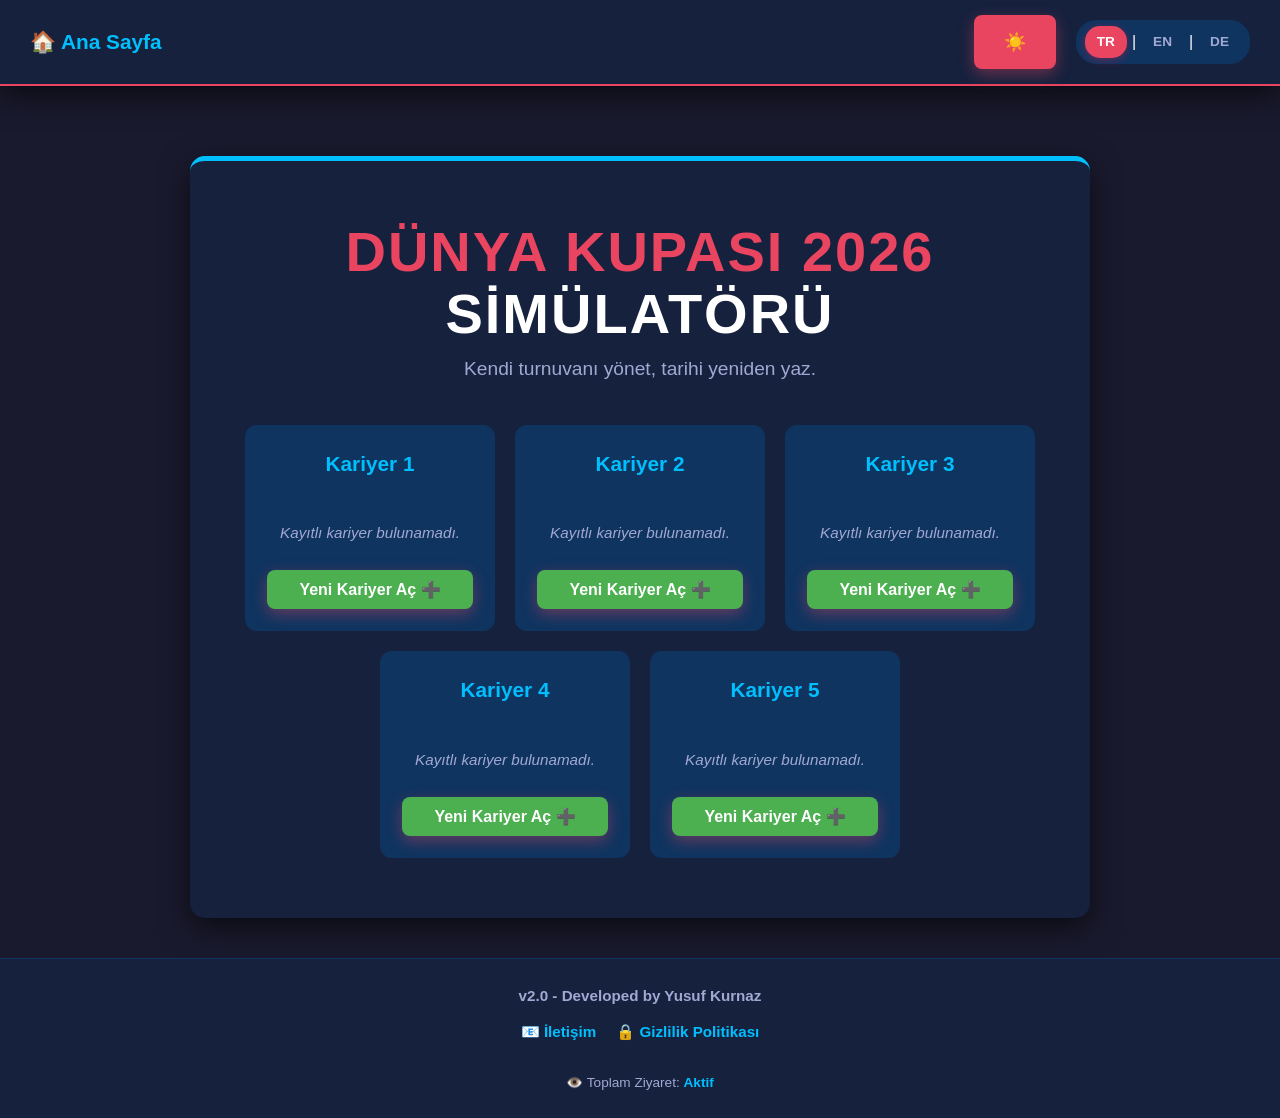
<file: index.html>
<!DOCTYPE html>
<html lang="tr">
<head>
    <meta charset="UTF-8">
    <meta name="viewport" content="width=device-width, initial-scale=1.0">
    <title>World Cup 2026 Simulator | Dünya Kupası Simülatörü v2.0</title>
    
    <meta name="description" content="Kendi Dünya Kupası 2026 turnuvanı yönet! Takımları seç, maçları simüle et ve şampiyonu belirle. World Cup 2026 Simulator.">
    <meta name="keywords" content="World Cup 2026, Dünya Kupası simülasyonu, futbol oyunu, şampiyona tahmin, 2026 dünya kupası">
    
    <meta name="google-site-verification" content="X6nmgK7rxOYPB1d9gZNvOqY07f5Jh8Swf-F21ZZgqzo" />
    <meta name="google-site-verification" content="mAI_7JWlc6r8yt10iT00qWRBUny1aMYT8kn2sE1lSQY" />
    
    <link rel="stylesheet" href="styles/variables.css">
    <link rel="stylesheet" href="styles/base.css">
    <link rel="stylesheet" href="styles/layout.css">
    
    <link rel="stylesheet" href="styles/buttons.css">
    <link rel="stylesheet" href="styles/slots.css">
    <link rel="stylesheet" href="styles/team-select.css">
    <link rel="stylesheet" href="styles/tables.css">
    <link rel="stylesheet" href="styles/fixtures.css">
    <link rel="stylesheet" href="styles/forms.css">
    <link rel="stylesheet" href="styles/modals.css">
    <link rel="stylesheet" href="styles/bracket.css">
    <link rel="stylesheet" href="styles/newspaper.css">
    <link rel="stylesheet" href="styles/custom-groups.css">
    
    <link rel="stylesheet" href="styles/responsive.css">
    <style>
    select option { background-color: #1a1a2e; color: #ffffff; }
    [data-theme="light"] select option { background-color: #ffffff; color: #1a1a2e; }
</style>
</head>
<body>

    <header class="global-header">
        <div class="logo-alan" id="btn-anasayfa-don" title="Ana Sayfaya Dön" data-lang="anaSayfaDon">
            🏠 Ana Sayfa
        </div>
        <div class="header-kontroller">
            <button id="btn-tema-degistir" title="Açık/Koyu Tema">🌙</button>
            <div class="dil-secenekleri">
                <span id="lang-tr" class="aktif">TR</span> | 
                <span id="lang-en">EN</span> | 
                <span id="lang-de">DE</span>
            </div>
        </div>
    </header>

    <main id="view-main-menu" class="view-section aktif-view">
        <div class="menu-kutu" style="max-width: 900px;">
            <h1 class="ana-baslik" data-lang="anaBaslik">DÜNYA KUPASI 2026<br><span style="color:#fff;">SİMÜLATÖRÜ</span></h1>
            <p class="menu-altbaslik" data-lang="altBaslik">Kendi turnuvanı yönet, tarihi yeniden yaz.</p>
            
            <div class="kayit-slotlari-alani">
                <div class="kayit-slotu" id="slot-1-kutu">
                    <h3 class="slot-baslik"><span data-lang="slotKariyer">Kariyer</span> 1</h3>
                    <div id="slot-1-icerik" class="slot-icerik"></div>
                </div>
                <div class="kayit-slotu" id="slot-2-kutu">
                    <h3 class="slot-baslik"><span data-lang="slotKariyer">Kariyer</span> 2</h3>
                    <div id="slot-2-icerik" class="slot-icerik"></div>
                </div>
                <div class="kayit-slotu" id="slot-3-kutu">
                    <h3 class="slot-baslik"><span data-lang="slotKariyer">Kariyer</span> 3</h3>
                    <div id="slot-3-icerik" class="slot-icerik"></div>
                </div>
                <div class="kayit-slotu" id="slot-4-kutu">
                    <h3 class="slot-baslik"><span data-lang="slotKariyer">Kariyer</span> 4</h3>
                    <div id="slot-4-icerik" class="slot-icerik"></div>
                </div>
                <div class="kayit-slotu" id="slot-5-kutu">
                    <h3 class="slot-baslik"><span data-lang="slotKariyer">Kariyer</span> 5</h3>
                    <div id="slot-5-icerik" class="slot-icerik"></div>
                </div>
            </div>
        </div>
    </main>

    <main id="view-mode-select" class="view-section" style="display: none;">
        <div class="container" style="max-width: 800px; padding: 40px;">
            <h2 data-lang="modSecimBaslik" style="color:var(--accent-red); text-align: center; text-transform: uppercase; margin-bottom: 5px;">Oyun Modunu Seç</h2>
            <p data-lang="modSecimAlt" style="text-align: center; color: var(--text-muted); margin-bottom: 30px;">Turnuvayı nasıl oynamak istersin?</p>
            
            <div style="display: grid; grid-template-columns: 1fr; gap: 20px;">
                <button id="btn-mod-a" class="btn-dev" style="text-align: left; padding: 20px; background-color: var(--bg-secondary);">
                    <h3 style="color: var(--accent-blue); margin-bottom: 5px;">⚡ <span data-lang="modHizliSimule">Hızlı Simüle</span></h3>
                    <p data-lang="modHizliSimuleAlt" style="font-size: 0.9rem; color: var(--text-muted); font-weight: normal;">Sadece takımını seç ve maçları simüle et. Taktiksel detaylarla uğraşmak istemeyenler için ideal.</p>
                </button>
                <button id="btn-mod-b" class="btn-dev" style="text-align: left; padding: 20px; background-color: var(--bg-secondary);">
                    <h3 style="color: var(--accent-red); margin-bottom: 5px;">🎲 <span data-lang="modOzelGruplar">Özel Gruplar</span></h3>
                    <p data-lang="modOzelGruplarAlt" style="font-size: 0.9rem; color: var(--text-muted); font-weight: normal;">Tüm 12 gruba takımları kendin yerleştir veya yapay zekaya karıştır! Fikstür yapısı bozulmadan yeni senaryolar yarat.</p>
                </button>
                <button id="btn-mod-c" class="btn-dev" style="text-align: left; padding: 20px; background-color: var(--bg-secondary);">
                    <h3 style="color: #ffb300; margin-bottom: 5px;">🧠 <span data-lang="modTaktiksel">Taktik Modu</span></h3>
                    <p data-lang="modTaktikselAlt" style="font-size: 0.9rem; color: var(--text-muted); font-weight: normal;">İlk 11'i sen belirle, dizilişleri seç ve oyun anlayışını ayarla. Tam kontrol ve derin menajerlik deneyimi.</p>
                </button>
            </div>
            
            <div style="text-align: center; margin-top: 30px;">
                <button id="btn-mode-select-iptal" class="btn-kucuk" data-lang="iptalEt" style="padding: 10px 30px; font-weight:bold;" onclick="document.getElementById('btn-anasayfa-don').click();">İptal Et</button>
            </div>
        </div>
    </main>

    <main id="view-custom-groups" class="view-section" style="display: none;">
        <div class="container" style="max-width: 1400px; width: 95%;">
            <div class="ust-bar" style="justify-content: space-between; align-items: center;">
                <div>
                    <h2 data-lang="cgBaslik" style="color:var(--accent-red); margin: 0;">Grupları Kendin Belirle</h2>
                    <p data-lang="cgAltMetin" style="color: var(--text-muted); font-size: 0.9rem;">Takımları sürükle-bırak ile taşı veya havuza tıklayarak sıradaki boş gruba hızlıca gönder.</p>
                </div>
                <div style="display: flex; gap: 10px;">
                    <button id="btn-cg-karistir" class="btn-kucuk" data-lang="cgBtnKaristir" style="background-color: var(--accent-blue);">🎲 Yapay Zekaya Karıştır</button>
                    <button id="btn-cg-sifirla" class="btn-kucuk" data-lang="cgBtnSifirla" style="background-color: var(--bg-tertiary);">🔄 Sıfırla</button>
                    <button id="btn-cg-onayla" class="btn-dev" data-lang="cgBtnOnayla" style="padding: 10px 20px; font-size: 1rem;" disabled>✅ Onayla ve Devam Et</button>
                </div>
            </div>
            
            <div class="cg-container">
                <div class="cg-pool-area">
                    <h3 style="color: var(--text-main); margin-bottom: 10px;"><span data-lang="cgHavuzBaslik">Takım Havuzu</span> (<span id="cg-pool-count">48</span>)</h3>
                    <div id="cg-pool-list" class="cg-pool-list">
                        </div>
                </div>
                
                <div class="cg-groups-area" id="cg-groups-grid">
                    </div>
            </div>
        </div>
    </main>

    <main id="view-team-select" class="view-section" style="display: none;">
        <div class="container team-select-kutu">
            <h2 data-lang="takimSecBaslik" style="color:var(--accent-red); text-align: center; text-transform: uppercase; margin-bottom: 5px;">Takımını Seç</h2>
            <p data-lang="takimSecAlt" style="text-align: center; color: var(--text-muted); margin-bottom: 30px;">Dünya Kupası hedefine hangi ülkeyle ulaşmak istersin?</p>
            
            <div id="secili-takim-paneli" class="secili-takim-paneli gizli">
                <div class="secili-takim-bilgi">
                    <h3><span data-lang="secilenUlke">Seçilen Ülke:</span> <span id="secilen-takim-isim" style="color: var(--accent-red);">Meksika</span> <span title="Senin Takımın" style="color:#ffb300;">⭐</span></h3>
                    <p style="font-size: 0.9rem; color: var(--text-muted);"><span data-lang="grupMetni">Grup:</span> <span id="secilen-takim-grup" style="color: var(--accent-blue); font-weight:bold;">A</span></p>
                </div>
                <button id="btn-kariyeri-baslat" class="btn-dev" data-lang="kariyerBaslat" style="padding: 15px 30px; font-size: 1.2rem; width: auto;">Kariyeri Başlat 🚀</button>
            </div>

            <div id="takim-grid-alani" class="takim-grid-alani"></div>

            <div style="text-align: center; margin-top: 30px;">
                <button id="btn-team-select-iptal" class="btn-kucuk" data-lang="iptalEt" style="padding: 10px 30px; font-weight:bold;">İptal Et</button>
            </div>
        </div>
    </main>

    <main id="view-tactics" class="view-section" style="display: none;">
        <div class="container" style="max-width: 1000px;">
            <div class="ust-bar" style="justify-content: space-between;">
                <h2 data-lang="taktikTahtasi" style="color:var(--accent-red); margin: 0;">Taktik Tahtası</h2>
                <button id="btn-taktik-kapat" class="btn-kucuk" data-lang="kapat" style="background-color: var(--bg-tertiary);">Kapat ❌</button>
            </div>
            
            <div style="display: grid; grid-template-columns: 1fr 2fr; gap: 20px; margin-top: 20px;">
                <div class="panel">
                    <h3 data-lang="oyunPlani" style="color: var(--text-main); margin-bottom: 15px;">Oyun Planı</h3>
                    
                    <div class="form-grup">
                        <label>Diziliş:</label>
                        <select id="select-dizilis" style="width:100%; padding: 10px; background: var(--bg-tertiary); color: var(--text-main); border: 1px solid var(--border-color); border-radius: 5px;">
                            <option value="4-3-3">4-3-3</option>
                            <option value="4-2-3-1">4-2-3-1</option>
                            <option value="4-4-2">4-4-2</option>
                            <option value="3-5-2">3-5-2</option>
                            <option value="5-3-2">5-3-2</option>
                        </select>
                    </div>

                    <div class="form-grup" style="margin-top: 15px;">
                        <label>Oyun Anlayışı:</label>
                        <select id="select-anlayis" style="width:100%; padding: 10px; background: var(--bg-tertiary); color: var(--text-main); border: 1px solid var(--border-color); border-radius: 5px;">
                            <option value="Ofansif">Ofansif</option>
                            <option value="Dengeli">Dengeli</option>
                            <option value="Defansif">Defansif</option>
                        </select>
                    </div>

                    <div style="margin-top: 30px;">
                        <h4 style="color: var(--text-muted); margin-bottom: 10px;">Takım Gücü (Efektif)</h4>
                        <div style="display:flex; justify-content: space-between; margin-bottom:5px;"><span data-lang="hucum">Hücum:</span><span id="taktik-guc-hucum" style="color:var(--accent-red); font-weight:bold;">--</span></div>
                        <div style="display:flex; justify-content: space-between; margin-bottom:5px;"><span data-lang="ortaSaha">Orta Saha:</span><span id="taktik-guc-orta" style="color:var(--accent-blue); font-weight:bold;">--</span></div>
                        <div style="display:flex; justify-content: space-between;"><span data-lang="savunma">Savunma:</span><span id="taktik-guc-sav" style="color:var(--success-green); font-weight:bold;">--</span></div>
                    </div>
                </div>

                <div class="panel">
                    <h3 data-lang="ilk11Yedekler" style="color: var(--text-main); margin-bottom: 15px;">İlk 11 ve Yedekler</h3>
                    <p style="color: var(--text-muted); font-size:0.9rem; margin-bottom: 10px;"></p>
                    
                    <div id="kadro-listesi-alani" style="max-height: 400px; overflow-y: auto; background-color: var(--bg-tertiary); border-radius: 5px; padding: 10px;">
                        </div>
                </div>
            </div>
        </div>
    </main>

    <main id="view-game" class="view-section" style="display: none;">
        <div class="container" id="game-main-container">
            <div class="ust-bar" style="justify-content: space-between; flex-wrap: wrap; gap: 10px;">
                <span id="aktif-kariyer-bilgisi" style="color: var(--text-muted); font-size: 0.9rem; font-weight: bold;">
                    Aktif Kariyer: Slot 1
                </span>
                <div style="display: flex; gap: 10px;">
                    <button id="btn-haberler-ekrani-ac" class="btn-kucuk" data-lang="haberlerBtn" style="background-color: var(--bg-tertiary); color: var(--text-main); font-weight: bold; border-color: var(--border-color);">📰 Haberler</button>
                    <button id="btn-taktik-ekrani-ac" class="btn-kucuk" data-lang="taktikYonetimiBtn" style="background-color: #ffb300; color: #1a1a2e; font-weight: bold; display: none;">Takım Yönetimi 🧠</button>
                </div>
            </div>

            <div class="oyun-navigasyon">
                <div class="grup-menusu-kapsayici" style="text-align: center; margin-bottom: 20px;">
                    <button id="btn-gruplari-goster" class="btn-ozel" data-lang="grupGoster" style="padding: 10px 20px; font-size: 1.1rem; width: auto;">Grup Aşamasını Göster 🔽</button>
                    
                    <div id="sekmeler-alani" class="grup-sekmeleri gizli" style="margin-top: 15px; padding-top: 15px; border-top: 1px solid var(--border-color);">
                        <button class="sekme-btn aktif" data-tur="A">A</button>
                        <button class="sekme-btn" data-tur="B">B</button>
                        <button class="sekme-btn" data-tur="C">C</button>
                        <button class="sekme-btn" data-tur="D">D</button>
                        <button class="sekme-btn" data-tur="E">E</button>
                        <button class="sekme-btn" data-tur="F">F</button>
                        <button class="sekme-btn" data-tur="G">G</button>
                        <button class="sekme-btn" data-tur="H">H</button>
                        <button class="sekme-btn" data-tur="I">I</button>
                        <button class="sekme-btn" data-tur="J">J</button>
                        <button class="sekme-btn" data-tur="K">K</button>
                        <button class="sekme-btn" data-tur="L">L</button>
                        <button class="sekme-btn sekme-ucunculer kilitli" id="sekme-ucunculer" data-tur="3" data-lang="enIyiUcunculer" style="display: none;">En İyi 3.'ler</button>
                    </div>
                </div>

                <div id="eleme-sekmeleri-alani" class="grup-sekmeleri gizli" style="margin-bottom: 10px; border-bottom: 2px solid var(--accent-red);">
                    <button class="sekme-btn sekme-eleme kilitli" data-tur="son32" data-lang="turSon32">Son 32</button>
                    <button class="sekme-btn sekme-eleme kilitli" data-tur="son16" data-lang="turSon16">Son 16</button>
                    <button class="sekme-btn sekme-eleme kilitli" data-tur="ceyrekFinal" data-lang="turCeyrek">Çeyrek F.</button>
                    <button class="sekme-btn sekme-eleme kilitli" data-tur="yariFinal" data-lang="turYari">Yarı F.</button>
                    <button class="sekme-btn sekme-eleme kilitli" data-tur="ucunculuk" data-lang="turUcunculuk" style="background-color: #cd7f32; color: white;">3.lük Maçı</button>
                    <button class="sekme-btn sekme-eleme kilitli" data-tur="final" data-lang="turFinal" style="background-color: #ffb300; color: #1a1a2e;">Final</button>
                </div>
            </div>

            <div class="turnuva-durumu">
                <h3 id="global-mac-gunu" style="display: inline-block; background-color: var(--bg-secondary); color: var(--accent-blue); padding: 8px 20px; border-radius: 20px; font-size: 1.1rem; border: 1px solid var(--accent-blue);">Turnuva Durumu: 1. Maç Günü</h3>
            </div>

            <div class="panel" id="panel-aksiyonlar">
                <button id="btn-macgunu-tamamla" class="btn-macgunu" data-lang="macGunuTamamla">1. Maç Gününü Tamamla</button>
                <button id="btn-son-32-gec" class="btn-ozel" data-lang="son32Gec" style="display: none;">Son 32 Turuna Geç 🏆</button>
                <button id="btn-sonraki-tura-gec" class="btn-ozel" data-lang="sonrakiTuraGec" style="display: none;">Bir Sonraki Tura Geç ➡️</button>
                <button id="btn-istatistikleri-goster" class="btn-macgunu" data-lang="raporGoster" style="display: none; background-color: #9c27b0; box-shadow: 0 5px 15px rgba(156, 39, 176, 0.3);">📊 Turnuva Raporu</button>
            </div>

            <div class="sonuclar-alani">
                <div id="loading-ekrani" style="display: none;">
                    <div class="spinner"></div>
                    <p id="loading-metni">...</p>
                </div>

                <div id="mac-icerik-alani">
                    <h2 id="baslik-grup">Grup Aşaması Fikstürü</h2>
                    
                    <div id="puan-tablosu-alani"></div>

                    <div id="mac-loglari">
                        <p id="metin-bekleme">...</p>
                    </div>
                </div>
            </div>

        </div>
    </main>

    <main id="view-privacy" class="view-section" style="display: none;">
        <div class="container privacy-kutu">
            <h2 data-lang="linkGizlilikMetni" style="color:var(--accent-blue); border-bottom: 1px solid var(--border-color); padding-bottom: 15px;">Gizlilik ve Veri Güvenliği</h2>
            <p data-lang="gizlilikP1" style="margin-top: 15px; font-size: 1.1rem; color: var(--text-main);">Bu Dünya Kupası 2026 Simülatörü, kullanıcı deneyimini artırmak ve turnuva kayıtlarınızı tutmak için tamamen <strong>yerel tarayıcı hafızası (LocalStorage)</strong> kullanmaktadır.</p>
            <p data-lang="gizlilikP2" style="margin-top: 10px; font-size: 1.1rem; color: var(--text-main);">Hiçbir kişisel veriniz, IP adresiniz veya simülasyon ilerlemeniz uzak sunuculara aktarılmaz, kaydedilmez veya üçüncü şahıslarla paylaşılmaz. Oyununuz sadece kendi cihazınızda güvendedir.</p>

            <div style="text-align: center; margin-top: 40px;">
                <button id="btn-privacy-kapat" class="btn-kucuk" data-lang="kapat">Geri Dön</button>
            </div>
        </div>
    </main>

    <main id="view-contact" class="view-section" style="display: none;">
        <div class="container contact-kutu" style="max-width: 600px;">
            <h2 data-lang="iletisimFormuBaslik" style="color:var(--accent-blue); text-align: center; border-bottom: 1px solid var(--border-color); padding-bottom: 15px;">Benimle İletişime Geçin</h2>
            <p style="text-align: center; margin-bottom: 25px; color: var(--text-muted);"></p>
            
            <form id="iletisim-formu" action="https://formspree.io/f/xqeoawoz" method="POST" class="iletisim-formu">
                <div class="form-grup"><label data-lang="formAdiniz">Adınız:</label><input type="text" id="isim" name="isim" required></div>
                <div class="form-grup"><label data-lang="formEposta">E-Posta Adresiniz:</label><input type="email" id="email" name="_replyto" required></div>
                <div class="form-grup"><label data-lang="formMesajiniz">Mesajınız:</label><textarea id="mesaj" name="mesaj" rows="5" required></textarea></div>
                <button type="submit" id="btn-form-gonder" class="btn-dev" data-lang="formGonder" style="width: 100%; padding: 15px;">Gönder 🚀</button>
            </form>
            <div style="text-align: center; margin-top: 30px;">
                <button id="btn-contact-kapat" class="btn-kucuk" data-lang="kapat">Geri Dön</button>
            </div>
        </div>
    </main>

    <footer class="global-footer">
        <div class="footer-icerik">
            <span class="gelistirici">v2.0 - Developed by Yusuf Kurnaz</span>
            <div class="iletisim-linkleri">
                <a href="#" id="link-iletisim">📧 <span data-lang="linkIletisimMetni">İletişim</span></a>
                <a href="#" id="link-gizlilik">🔒 <span data-lang="linkGizlilikMetni">Gizlilik</span></a>
            </div>
            <div class="ziyaretci-sayaci" style="margin-top: 15px; font-size: 0.85rem; color: var(--text-muted); width: 100%; text-align: center;">
                👁️ <span data-lang="ziyaretciMetni">Toplam Ziyaret:</span> <span id="ziyaretci-sayisi" style="color: var(--accent-blue); font-weight: bold;">...</span>
            </div>
        </div>
    </footer>

    <div class="modal-arka-plan" id="reset-modal">
        <div class="modal-kutu">
            <h3 id="modal-baslik" data-lang="silBaslik">Kariyeri Sil</h3>
            <p id="modal-metin" data-lang="silMetin">Seçilen yuvadaki tüm simülasyon verileri kalıcı olarak silinecektir. Emin misiniz?</p>
            <div class="modal-butonlar">
                <button id="btn-reset-onay" class="btn-modal-onay" data-lang="silOnay">Sil</button>
                <button id="btn-reset-iptal" class="btn-modal-iptal" data-lang="silVazgec">Vazgeç</button>
            </div>
        </div>
    </div>

    <div class="modal-arka-plan" id="cg-mode-modal">
        <div class="modal-kutu" style="max-width: 450px;">
            <h3 style="color: var(--success-green); margin-bottom: 15px;" data-lang="cgOnayBaslik">✅ Gruplar Hazır!</h3>
<p style="color: var(--text-main); margin-bottom: 20px;" data-lang="cgOnayMetin">Özel gruplarını başarıyla oluşturdun. Peki turnuva maçlarını nasıl yönetmek istersin?</p>
            <div style="display: flex; flex-direction: column; gap: 10px;">
                <button id="btn-cg-to-a" class="btn-dev" data-lang="modHizliSimule" style="background-color: var(--accent-blue);">⚡ Hızlı Simüle İle Oyna</button>
                <button id="btn-cg-to-c" class="btn-dev" data-lang="modTaktiksel" style="background-color: #ffb300; color: #1a1a2e;">🧠 Taktiksel Mod İle Oyna</button>
                <button id="btn-cg-modal-iptal" class="btn-kucuk" data-lang="iptalEt" style="margin-top: 10px; background-color: var(--bg-tertiary);">Vazgeç ve Düzenlemeye Dön</button>
            </div>
        </div>
    </div>

    <div class="modal-arka-plan" id="form-success-modal">
        <div class="modal-kutu">
            <h3 style="color: var(--success-green); margin-bottom: 15px;">🎉</h3>
            <p style="color: var(--text-main);" data-lang="formBasari">Mesajınız başarıyla iletildi.</p>
            <div class="modal-butonlar" style="margin-top:20px;">
                <button id="btn-form-success-kapat" class="btn-modal-onay" data-lang="kapat" style="background-color: var(--success-green);">Tamam</button>
            </div>
        </div>
    </div>

    <div class="modal-arka-plan" id="istatistik-modal">
        <div class="modal-kutu" style="max-width: 700px; padding: 40px;">
            <h3 data-lang="istatistikBaslik" style="color: var(--accent-red); margin-bottom: 15px; font-size: 2rem;">📊 Turnuva İstatistikleri</h3>
            <div id="modal-istatistik-listesi" class="istatistik-grid"></div>
            <div class="modal-butonlar" style="margin-top: 30px;">
                <button id="btn-istatistik-kapat" class="btn-modal-iptal" data-lang="kapat" style="width: 100%;">Kapat</button>
            </div>
        </div>
    </div>

    <div class="modal-arka-plan" id="match-detail-modal">
        <div class="modal-kutu" id="match-detail-content" style="max-width: 500px; padding: 0; overflow: hidden;"></div>
    </div>

    <div class="modal-arka-plan" id="newspaper-modal">
        <div class="modal-kutu" style="max-width: 800px; padding: 20px; background-color: var(--bg-tertiary);">
            <div style="display: flex; justify-content: space-between; align-items: center; border-bottom: 2px solid var(--border-color); padding-bottom: 10px; margin-bottom: 15px;">
                <h3 style="color: var(--text-main); margin: 0; font-size: 1.5rem;" data-lang="turnuvaHaberleri">📰 Turnuva Haberleri</h3>
                <button id="btn-newspaper-kapat" class="btn-kucuk" style="background: transparent; border: none; font-size: 1.5rem; cursor: pointer;">❌</button>
            </div>
            <div id="newspaper-content" style="max-height: 65vh; overflow-y: auto; padding-right: 10px; scrollbar-width: thin;"></div>
        </div>
    </div>

    <div id="celebration-container" class="gizli"></div>

    <script type="module" src="app.js"></script>
</body>
</html>
</file>
<file: styles/variables.css>
/* --- TEMA DEĞİŞKENLERİ (LIGHT & DARK MODE) --- */
:root {
    /* Varsayılan (Koyu/Gece) Tema */
    --bg-body: #1a1a2e;
    --bg-container: #16213e;
    --bg-secondary: #0f3460;
    --bg-hover: #1a4b8c;
    --text-main: #ffffff;
    --text-muted: #a2a8d3;
    --border-color: #0f3460;
    
    /* Vurgu Renkleri */
    --accent-red: #e94560;
    --accent-red-hover: #d13d56;
    --accent-blue: #00bfff;
    --accent-blue-hover: #008cba;
    --success-green: #4caf50;
    
    /* Gölgeler */
    --shadow-main: 0 10px 30px rgba(0, 0, 0, 0.6);
    --shadow-btn: 0 5px 15px rgba(233, 69, 96, 0.4);
}

[data-theme="light"] {
    /* Aydınlık (Gündüz) Tema */
    --bg-body: #f4f7f6;
    --bg-container: #ffffff;
    --bg-secondary: #e2e8f0;
    --bg-hover: #cbd5e1;
    --text-main: #1e293b;
    --text-muted: #64748b;
    --border-color: #cbd5e1;
    
    /* Vurgu Renkleri */
    --accent-red: #e11d48;
    --accent-red-hover: #be123c;
    --accent-blue: #0284c7;
    --accent-blue-hover: #0369a1;
    --success-green: #16a34a;

    /* Gölgeler */
    --shadow-main: 0 10px 30px rgba(0, 0, 0, 0.08);
    --shadow-btn: 0 5px 15px rgba(225, 29, 72, 0.2);
}
</file>
<file: styles/base.css>
/* --- TEMEL SIFIRLAMALAR --- */
* {
    margin: 0;
    padding: 0;
    box-sizing: border-box;
    font-family: 'Segoe UI', Tahoma, Geneva, Verdana, sans-serif;
    transition: background-color 0.3s ease, color 0.3s ease, border-color 0.3s ease;
}

body {
    background-color: var(--bg-body);
    color: var(--text-main);
    line-height: 1.6;
    display: flex;
    flex-direction: column;
    min-height: 100vh;
}

/* GİZLEME SINIFI */
.gizli {
    display: none !important;
}
</file>
<file: styles/layout.css>
/* --- GLOBAL NAVİGASYON (ÜST BAR) --- */
.global-header {
    background-color: var(--bg-container);
    padding: 15px 30px;
    display: flex;
    justify-content: space-between;
    align-items: center;
    box-shadow: var(--shadow-main);
    border-bottom: 2px solid var(--accent-red);
    margin-bottom: 30px;
    position: sticky;
    top: 0;
    z-index: 100;
}

.logo-alan {
    font-weight: bold;
    font-size: 1.3rem;
    color: var(--accent-blue);
    cursor: pointer;
    transition: transform 0.2s;
}
.logo-alan:hover { transform: scale(1.05); color: var(--accent-red); }

.header-kontroller {
    display: flex;
    align-items: center;
    gap: 20px;
}

/* ========================================================
   YENİ v1.0: DİL SEÇENEKLERİ TASARIMI
======================================================== */
.dil-secenekleri {
    display: flex;
    align-items: center;
    gap: 5px;
    background-color: var(--bg-secondary);
    padding: 5px 8px;
    border-radius: 20px;
    border: 1px solid var(--border-color);
}

.dil-secenekleri span {
    cursor: pointer;
    padding: 5px 12px;
    border-radius: 15px;
    font-weight: bold;
    font-size: 0.85rem;
    color: var(--text-muted);
    transition: all 0.3s ease;
    user-select: none; /* Tıklarken metnin mavi seçilmesini engeller */
}

.dil-secenekleri span:hover {
    color: var(--text-main);
    background-color: rgba(128, 128, 128, 0.15);
}

.dil-secenekleri span.aktif {
    background-color: var(--accent-red);
    color: white;
    box-shadow: 0 2px 8px rgba(225, 29, 72, 0.4);
}

/* --- ORTAK CONTAINER VE KUTULAR --- */
.container {
    max-width: 900px;
    margin: 0 auto;
    background-color: var(--bg-container);
    padding: 40px;
    border-radius: 15px;
    box-shadow: var(--shadow-main);
    position: relative;
    flex-grow: 1; 
}

/* Turnuva Ağacı İçin GERÇEK Tam Ekran Modu */
.container.genis-ekran {
    max-width: 100% !important;
    width: 100%;
    padding: 15px 20px !important;
    margin: 0 !important;
    border-radius: 0 !important;
    min-height: 85vh;
    display: flex;
    flex-direction: column;
}

/* ========================================================
   SEKME (TAB) ÇUBUĞU KAPSAYICISI
======================================================== */
.grup-sekmeleri {
    display: flex;
    flex-wrap: wrap;
    justify-content: center;
    gap: 5px;
    margin-top: 10px;
    padding-top: 10px;
    margin-bottom: 25px;
    border-bottom: 2px solid var(--border-color) !important; 
}

#sekmeler-alani, #eleme-sekmeleri-alani {
    border-top: none !important; 
    padding-bottom: 0 !important;
}

/* GLOBAL FOOTER */
.global-footer {
    margin-top: auto; 
    padding: 25px 0;
    background-color: var(--bg-container);
    border-top: 1px solid var(--border-color);
    text-align: center;
}

.footer-icerik {
    display: flex;
    flex-direction: column;
    gap: 12px;
    align-items: center;
}

.gelistirici {
    color: var(--text-muted);
    font-size: 0.95rem;
    font-weight: bold;
}

.iletisim-linkleri {
    display: flex;
    gap: 20px;
    flex-wrap: wrap;
    justify-content: center;
}

.iletisim-linkleri a {
    color: var(--accent-blue);
    text-decoration: none;
    font-size: 0.95rem;
    font-weight: bold;
    transition: color 0.2s;
}
.iletisim-linkleri a:hover { color: var(--accent-red); text-decoration: underline; }
</file>
<file: styles/buttons.css>
/* --- GENEL BUTON STİLLERİ --- */
button {
    background-color: var(--accent-red);
    color: white;
    border: none;
    padding: 16px 30px;
    font-size: 18px;
    font-weight: bold;
    border-radius: 8px;
    cursor: pointer;
    box-shadow: var(--shadow-btn);
    display: inline-flex;
    align-items: center;
    justify-content: center;
    gap: 8px;
}

button:hover:not(:disabled) {
    background-color: var(--accent-red-hover);
    transform: translateY(-3px);
}

button:active:not(:disabled) { 
    transform: translateY(1px); 
}

button:disabled {
    background-color: var(--bg-secondary);
    color: var(--text-muted);
    cursor: not-allowed;
    box-shadow: none;
    transform: none;
}

/* ========================================================
   YENİ v1.0: MODERN SEKME (DASHBOARD TAB) TASARIMI
======================================================== */
.sekme-btn {
    background-color: transparent !important;
    color: var(--text-muted) !important;
    border: none !important;
    border-bottom: 3px solid transparent !important;
    border-radius: 0 !important; 
    padding: 10px 15px !important;
    font-size: 1.1rem !important;
    box-shadow: none !important;
    transform: none !important; /* Zıplama efektini iptal et */
    transition: all 0.3s ease;
}

.sekme-btn:hover:not(.kilitli) {
    color: var(--text-main) !important;
    border-bottom: 3px solid var(--text-muted) !important;
}

.sekme-btn.aktif {
    color: var(--accent-blue) !important;
    border-bottom: 3px solid var(--accent-blue) !important;
}

/* Grubu biten sekmenin yeşil yanması */
.sekme-btn.tamamlandi {
    color: var(--success-green) !important;
    border-bottom: 3px solid var(--success-green) !important;
}

/* Oynanamayan, henüz açılmamış turlar */
.sekme-btn.kilitli {
    color: var(--bg-secondary) !important;
    cursor: not-allowed !important;
    border-bottom: 3px solid transparent !important;
}


/* --- ÖZEL AKSİYON BUTONLARI --- */
.btn-macgunu {
    background-color: var(--accent-blue);
    color: #fff;
    box-shadow: 0 5px 15px rgba(0, 191, 255, 0.3);
}
.btn-macgunu:hover:not(:disabled) { 
    background-color: var(--accent-blue-hover); 
}

.btn-ozel {
    background-color: #ffb300;
    color: #1a1a2e;
    box-shadow: 0 5px 15px rgba(255, 179, 0, 0.4);
    font-size: 20px;
    padding: 20px 50px;
    width: 100%;
}
.btn-ozel:hover:not(:disabled) { 
    background-color: #ffa000; 
}

/* Dev Buton Şablonu (Kariyer Başlat vb.) */
.btn-dev {
    background-color: var(--accent-red);
    color: white;
    padding: 15px 30px;
    font-size: 1.2rem;
    font-weight: bold;
    border-radius: 8px;
    width: auto;
}

/* --- KÜÇÜK VE İÇ BUTONLAR --- */
.btn-kucuk {
    background-color: var(--bg-secondary); 
    color: var(--text-main);
    border: 1px solid var(--border-color);
    padding: 8px 15px;
    font-size: 14px;
    border-radius: 5px;
    cursor: pointer;
    font-weight: normal;
    box-shadow: none;
}
.btn-kucuk:hover { 
    background-color: var(--bg-hover); 
    color: white;
}

.btn-oyna {
    background-color: var(--accent-red);
    color: white;
    padding: 8px 15px;
    font-size: 0.9rem;
    box-shadow: 0 2px 5px rgba(233, 69, 96, 0.4);
}
.btn-oyna:hover { 
    background-color: var(--accent-red-hover); 
    transform: scale(1.05); 
}

/* --- MODAL BUTONLARI --- */
.btn-modal-onay { 
    padding: 12px 25px; 
    font-size: 16px; 
    flex: 1; 
    border: none; 
    border-radius: 8px; 
    font-weight: bold; 
    cursor: pointer; 
    color: white; 
    background-color: var(--accent-red); 
    box-shadow: none;
}

.btn-modal-iptal { 
    background-color: var(--bg-secondary); 
    padding: 12px 25px; 
    font-size: 16px; 
    flex: 1; 
    color: var(--text-main); 
    border: none; 
    border-radius: 8px; 
    font-weight: bold; 
    cursor: pointer; 
    box-shadow: none;
}
.btn-modal-iptal:hover { 
    background-color: var(--border-color); 
}

/* --- SOSYAL MEDYA BUTONLARI --- */
.sosyal-butonlar {
    display: flex;
    justify-content: center;
    gap: 15px;
    flex-wrap: wrap;
}

.btn-sosyal {
    padding: 10px 20px;
    border-radius: 8px;
    font-weight: bold;
    color: #fff;
    text-decoration: none;
    transition: transform 0.2s, box-shadow 0.2s;
    display: inline-block;
}
.btn-sosyal:hover {
    transform: translateY(-3px);
    box-shadow: 0 5px 15px rgba(0, 0, 0, 0.3);
}

.btn-insta { background: linear-gradient(45deg, #f09433 0%, #e6683c 25%, #dc2743 50%, #cc2366 75%, #bc1888 100%); }
.btn-github { background-color: #333; }
.btn-linkedin { background-color: #0077b5; }
</file>
<file: styles/slots.css>
/* --- ANA SAYFA (KARŞILAMA EKRANI VE KAYIT SLOTLARI) --- */
.menu-kutu {
    text-align: center;
    padding: 60px 30px;
    background-color: var(--bg-container);
    border-radius: 15px;
    margin: 40px auto;
    box-shadow: var(--shadow-main);
    border-top: 5px solid var(--accent-blue);
}

.ana-baslik {
    font-size: 3.5rem;
    color: var(--accent-red);
    line-height: 1.1;
    margin-bottom: 10px;
    text-transform: uppercase;
    letter-spacing: 2px;
}

.menu-altbaslik {
    font-size: 1.2rem;
    color: var(--text-muted);
    margin-bottom: 40px;
}

/* KAYIT SLOTLARI */
.kayit-slotlari-alani {
    display: flex;
    justify-content: center;
    gap: 20px;
    flex-wrap: wrap;
    margin-top: 20px;
}

.kayit-slotu {
    background-color: var(--bg-secondary);
    border: 2px solid var(--border-color);
    border-radius: 12px;
    width: 250px;
    padding: 20px;
    display: flex;
    flex-direction: column;
    justify-content: space-between;
    transition: transform 0.3s ease, box-shadow 0.3s ease;
}

.kayit-slotu:hover {
    transform: translateY(-5px);
    box-shadow: var(--shadow-main);
    border-color: var(--accent-blue);
}

.slot-baslik {
    color: var(--accent-blue);
    margin-bottom: 15px;
    font-size: 1.3rem;
    border-bottom: 1px solid var(--border-color);
    padding-bottom: 10px;
}

.slot-icerik p {
    font-size: 0.95rem;
    margin-bottom: 15px;
}

.btn-slot-yeni {
    background-color: var(--success-green);
    color: white;
    width: 100%;
    padding: 10px;
    font-size: 1rem;
    margin-top: auto;
}

.btn-slot-devam {
    background-color: var(--accent-blue);
    color: white;
    width: 100%;
    padding: 10px;
    font-size: 1rem;
    margin-bottom: 10px;
}

.btn-slot-sil {
    background-color: transparent;
    color: var(--accent-red);
    border: 1px solid var(--accent-red);
    width: 100%;
    padding: 8px;
    font-size: 0.9rem;
    box-shadow: none;
}
.btn-slot-sil:hover:not(:disabled) {
    background-color: var(--accent-red);
    color: white;
}
</file>
<file: styles/team-select.css>
/* TAKIM SEÇİM EKRANI (GRİD) */
.team-select-kutu {
    padding: 30px;
    max-width: 1100px !important; 
    margin: 0 auto !important;
}

.secili-takim-paneli {
    background-color: var(--bg-secondary);
    border: 2px solid var(--accent-red);
    border-radius: 12px;
    padding: 20px;
    margin-bottom: 30px;
    display: flex;
    justify-content: space-between;
    align-items: center;
    box-shadow: 0 0 20px rgba(233, 69, 96, 0.2);
}

.secili-takim-bilgi h3 {
    margin-bottom: 5px;
}

.takim-grid-alani {
    display: grid;
    grid-template-columns: repeat(auto-fit, minmax(220px, 1fr));
    gap: 20px;
}

.grup-kart {
    background-color: var(--bg-body);
    border-radius: 8px;
    border: 1px solid var(--border-color);
}

.grup-kart-baslik {
    background-color: var(--bg-secondary);
    color: var(--accent-blue);
    text-align: center;
    padding: 10px;
    font-weight: bold;
    border-bottom: 1px solid var(--border-color);
    border-top-left-radius: 8px;
    border-top-right-radius: 8px;
}

.takim-secenek {
    padding: 12px 15px;
    cursor: pointer;
    border-bottom: 1px solid var(--border-color);
    display: flex;
    justify-content: space-between;
    align-items: center;
    position: relative; 
    transition: background-color 0.2s;
}

.takim-secenek:last-child {
    border-bottom: none;
    border-bottom-left-radius: 8px;
    border-bottom-right-radius: 8px;
}

.takim-secenek:hover {
    background-color: var(--bg-secondary);
}

.takim-secenek.secili {
    background-color: rgba(255, 179, 0, 0.15);
    border-left: 4px solid #ffb300;
}

/* CSS TOOLTİP (Hover İstatistikleri) */
.takim-tooltip {
    display: none;
    position: absolute;
    bottom: 100%;
    left: 50%;
    transform: translateX(-50%);
    background-color: var(--bg-container);
    border: 1px solid var(--accent-blue);
    padding: 10px;
    border-radius: 6px;
    width: 150px;
    z-index: 100; 
    box-shadow: var(--shadow-main);
    pointer-events: none; 
    text-align: center;
}

.takim-secenek:hover .takim-tooltip {
    display: block;
}

.tooltip-yildiz { color: #ffb300; font-size: 1.1rem; margin-bottom: 5px; }
.tooltip-stat { font-size: 0.85rem; color: var(--text-main); margin-bottom: 3px; }
.tooltip-stat span { color: var(--accent-red); font-weight: bold; }
</file>
<file: styles/tables.css>
/* PUAN TABLOSU */
.puan-tablosu {
    width: 100%;
    border-collapse: collapse;
    margin-bottom: 25px;
    background-color: var(--bg-body);
    border-radius: 8px;
    overflow: hidden;
}

.puan-tablosu th, .puan-tablosu td {
    padding: 12px 15px;
    text-align: center;
    border-bottom: 1px solid var(--border-color);
}

.puan-tablosu th { 
    background-color: var(--accent-red); 
    color: white; 
    font-weight: bold; 
    border-bottom: none;
}

.puan-tablosu tr:last-child td { 
    border-bottom: none; 
}

/* Lider ve İkinci vurgusu (Yeşil çizgi) */
.puan-tablosu tr:nth-child(1) td:first-child, 
.puan-tablosu tr:nth-child(2) td:first-child { 
    border-left: 5px solid var(--success-green); 
}

/* En İyi Üçüncü vurgusu (Mavi çizgi) */
.puan-tablosu tr.en-iyi-ucuncu td:first-child { 
    border-left: 5px solid var(--accent-blue); 
}
</file>
<file: styles/fixtures.css>
/* BİREYSEL MAÇ SATIRI (FİKSTÜR) */
.mac-satiri {
    display: flex;
    justify-content: space-between;
    align-items: center;
    background-color: var(--bg-body);
    padding: 12px 18px;
    margin-bottom: 12px;
    border-radius: 6px;
    border-left: 5px solid var(--accent-blue);
    box-shadow: 0 2px 4px rgba(0,0,0,0.1);
}

.mac-satiri.oynandi {
    border-left-color: var(--success-green); 
    background-color: var(--bg-container);
}

.mac-satiri.kilitli { 
    opacity: 0.5; 
    border-left-color: var(--text-muted); 
    box-shadow: none; 
}

.mac-detay { display: flex; align-items: center; flex: 1; font-size: 1.2rem; }
.takim-sol { flex: 1; text-align: right; }
.takim-sag { flex: 1; text-align: left; }

/* SKOR KUTUSU */
.skor-kutusu {
    display: flex;
    flex-direction: column;
    align-items: center;
    justify-content: center;
    min-width: 120px;  
    flex-shrink: 0;    
    padding: 0 10px;
}

.skor-ana {
    font-weight: bold;
    color: var(--accent-red);
    white-space: nowrap;
}

.skor-ekstra {
    font-size: 0.8rem;
    color: var(--accent-blue);
    font-weight: bold;
    margin-top: 2px;
    white-space: nowrap;
}

.mac-aksiyon { margin-left: 15px; min-width: 80px; text-align: center; }
.kilit-ikon { font-size: 1.4rem; color: var(--text-muted); cursor: not-allowed; }

/* KUTU ALANLARI VE LOADER (YÜKLEME ANİMASYONU) */
.sonuclar-alani, .istatistikler-alani {
    background-color: var(--bg-secondary);
    padding: 25px;
    border-radius: 12px;
    margin-bottom: 30px;
    position: relative;
    min-height: 200px;
}

/* Tam ekranda sonuç alanının tüm boşluğu doldurmasını sağla */
.container.genis-ekran .sonuclar-alani {
    flex-grow: 1;
    display: flex;
    flex-direction: column;
    margin-bottom: 0;
}
.container.genis-ekran #mac-icerik-alani {
    flex-grow: 1;
    display: flex;
    flex-direction: column;
}

#loading-ekrani {
    display: flex; flex-direction: column; justify-content: center; align-items: center;
    position: absolute; top: 0; left: 0; width: 100%; height: 100%;
    background-color: rgba(0,0,0, 0.7);
    border-radius: 12px; z-index: 10;
}

.spinner {
    width: 50px; height: 50px; border-radius: 50%; margin-bottom: 15px;
    border: 5px solid var(--bg-body);
    border-top: 5px solid var(--accent-red); 
    animation: spin 1s linear infinite; 
}

#loading-metni {
    color: #fff; font-size: 1.2rem; font-weight: bold;
    animation: pulse 1.5s ease-in-out infinite;
}

@keyframes spin { 0% { transform: rotate(0deg); } 100% { transform: rotate(360deg); } }
@keyframes pulse { 0% { opacity: 0.6; } 50% { opacity: 1; } 100% { opacity: 0.6; } }
</file>
<file: styles/forms.css>
/* --- İLETİŞİM FORMU TASARIMI --- */
.form-grup {
    margin-bottom: 20px;
    text-align: left;
}

.form-grup label {
    display: block;
    margin-bottom: 8px;
    font-weight: bold;
    color: var(--text-main);
}

.form-grup input,
.form-grup textarea {
    width: 100%;
    padding: 12px;
    border-radius: 6px;
    border: 1px solid var(--border-color);
    background-color: var(--bg-body);
    color: var(--text-main);
    font-size: 1rem;
    transition: border-color 0.3s;
}

.form-grup input:focus,
.form-grup textarea:focus {
    outline: none;
    border-color: var(--accent-blue);
    box-shadow: 0 0 5px rgba(0, 191, 255, 0.3);
}
</file>
<file: styles/modals.css>
/* MODAL (UYARI VE BİLGİ PENCERELERİ) */
.modal-arka-plan {
    position: fixed; top: 0; left: 0; width: 100%; height: 100%;
    background-color: rgba(0, 0, 0, 0.8);
    display: flex; justify-content: center; align-items: center;
    z-index: 1000; opacity: 0; pointer-events: none; transition: opacity 0.3s ease;
}
.modal-arka-plan.goster { opacity: 1; pointer-events: auto; }

.modal-kutu {
    background-color: var(--bg-container); 
    padding: 30px; 
    border-radius: 12px; 
    width: 90%; 
    max-width: 450px;
    text-align: center; 
    box-shadow: 0 10px 40px rgba(0,0,0,0.8); 
    border: 2px solid var(--accent-red);
    transform: translateY(-20px); 
    transition: transform 0.3s ease;
}
.modal-arka-plan.goster .modal-kutu { transform: translateY(0); }

.modal-kutu h3 { color: var(--accent-red); margin-bottom: 15px; font-size: 1.8rem; }
.modal-kutu p { color: var(--text-muted); margin-bottom: 25px; font-size: 1.1rem; }
.modal-butonlar { display: flex; justify-content: center; gap: 15px; }

/* YENİ: İSTATİSTİK KARTLARI (Grid Yapısı) */
.istatistik-grid {
    display: grid;
    grid-template-columns: repeat(auto-fit, minmax(200px, 1fr));
    gap: 15px;
    text-align: left;
}

.istatistik-kart {
    background-color: var(--bg-body);
    padding: 15px;
    border-radius: 8px;
    border-left: 4px solid var(--accent-blue);
    box-shadow: 0 4px 6px rgba(0,0,0,0.1);
    display: flex;
    flex-direction: column;
    gap: 5px;
    transition: transform 0.2s;
}

.istatistik-kart:hover {
    transform: translateY(-3px);
}

.istatistik-kart.surpriz { border-left-color: var(--success-green); }
.istatistik-kart.hayalkirikligi { border-left-color: var(--accent-red); }
.istatistik-kart.agresif { border-left-color: #ffb300; }

.istatistik-baslik {
    font-size: 0.9rem;
    color: var(--text-muted);
    font-weight: bold;
    text-transform: uppercase;
}

.istatistik-deger {
    font-size: 1.2rem;
    color: var(--text-main);
    font-weight: bold;
}
</file>
<file: styles/bracket.css>
/* ========================================================
   GÖRSEL TURNUVA AĞACI (TAM EKRAN + YAZILARI KESMEME) 
======================================================== */
.bracket-wrapper {
    width: 100%;
    flex-grow: 1; 
    display: flex;
    align-items: stretch;
    padding: 0;
}

.bracket-container {
    display: flex;
    justify-content: space-between;
    width: 100%;
    gap: 5px; /* Sütunlar sağa ve sola tam yaslanıp ferahlasın */
}

.bracket-col {
    display: flex;
    flex-direction: column;
    justify-content: space-around; 
    flex: 1;
    min-width: 0; 
}

.bracket-col-center {
    display: flex;
    flex-direction: column;
    justify-content: center;
    align-items: center;
    gap: 20px;
    flex: 1.5; 
    min-width: 0;
}

.bracket-match {
    background-color: var(--bg-container);
    border: 1px solid var(--border-color); 
    border-radius: 4px;
    overflow: hidden;
    margin: 2px 0; 
    box-shadow: 0 1px 3px rgba(0,0,0,0.2);
    transition: transform 0.2s, border-color 0.2s;
    cursor: pointer;
}

.bracket-match:hover {
    transform: scale(1.05);
    border-color: var(--accent-blue);
    z-index: 5;
    position: relative;
}

.bracket-match.kilitli {
    opacity: 0.5;
    cursor: not-allowed;
}

.bracket-match.kilitli:hover {
    transform: none;
    border-color: var(--border-color);
    z-index: 1;
}

.bracket-team {
    display: flex;
    justify-content: space-between;
    align-items: center;
    padding: 4px 5px; 
    font-size: clamp(10px, 0.85vw, 13px);
    letter-spacing: -0.3px; 
    background-color: var(--bg-body);
    border-bottom: 1px solid var(--border-color);
}

.bracket-team:last-child {
    border-bottom: none;
}

.bracket-team > span:first-child {
    white-space: nowrap;
    overflow: hidden;
    text-overflow: ellipsis; 
    flex: 1;
    padding-right: 5px;
}

.bracket-team.kazanan {
    font-weight: bold;
    color: var(--accent-red);
}

.bracket-score {
    background-color: var(--bg-secondary);
    padding: 1px 4px;
    border-radius: 4px;
    font-weight: bold;
    font-size: 0.75rem;
    flex-shrink: 0; 
}

.bracket-match-id {
    font-size: 0.6rem;
    color: var(--text-muted);
    text-align: center;
    background-color: var(--bg-secondary);
    padding: 1px 0;
    letter-spacing: 1px;
}

.bracket-final-title {
    color: #ffb300;
    font-size: 1.1rem;
    text-align: center;
    margin-bottom: 5px;
    text-transform: uppercase;
    text-shadow: 0 2px 4px rgba(0,0,0,0.5);
    font-weight: bold;
}

.bracket-match.final-match {
    border-color: #ffb300;
    box-shadow: 0 0 15px rgba(255, 179, 0, 0.4);
    transform: scale(1.05);
}

.bracket-match.final-match:hover {
    transform: scale(1.1);
}

.bracket-match.bronze-match {
    border-color: #cd7f32; 
    box-shadow: 0 0 10px rgba(205, 127, 50, 0.3);
}
</file>
<file: styles/newspaper.css>
/* ========================================================
   YENİ v1.0: GAZETE MODÜLÜ (WC26 DAILY)
======================================================== */
.newspaper-style {
    background-color: #f4f1ea !important; /* Eski kağıt rengi */
    color: #2c2c2c !important;
    font-family: 'Times New Roman', Times, serif !important;
    border: none !important;
    box-shadow: 0 15px 50px rgba(0,0,0,0.5) !important;
    /* Hafif gazete dokusu */
    background-image: repeating-linear-gradient(to right, transparent, transparent 50px, rgba(0,0,0,0.02) 50px, rgba(0,0,0,0.02) 51px);
}

.newspaper-header {
    border-bottom: 4px double #2c2c2c;
    padding-bottom: 10px;
    margin-bottom: 20px;
    text-align: center;
}

.newspaper-title {
    font-size: 2.8rem;
    font-weight: 900;
    text-transform: uppercase;
    letter-spacing: 2px;
    margin: 0;
}

.newspaper-date {
    font-size: 0.95rem;
    font-style: italic;
    display: block;
    margin-top: 5px;
    border-top: 1px solid #2c2c2c;
    border-bottom: 1px solid #2c2c2c;
    padding: 3px 0;
}

.newspaper-headline {
    font-size: 2.2rem;
    font-weight: bold;
    line-height: 1.1;
    margin-bottom: 15px;
    text-align: center;
}

.newspaper-body {
    font-size: 1.15rem;
    line-height: 1.6;
    text-align: justify;
    margin-bottom: 25px;
    padding: 0 15px;
}

.newspaper-footer {
    border-top: 2px dashed #2c2c2c;
    padding-top: 15px;
    font-weight: bold;
    display: flex;
    flex-direction: column;
    align-items: center;
    justify-content: center;
    gap: 5px;
}
</file>
<file: styles/custom-groups.css>
/* styles/custom-groups.css */

.cg-container {
    display: flex;
    gap: 20px;
    height: 70vh;
    margin-top: 20px;
}

.cg-pool-area {
    flex: 1;
    background-color: var(--bg-secondary);
    border: 1px solid var(--border-color);
    border-radius: 10px;
    padding: 15px;
    display: flex;
    flex-direction: column;
}

.cg-pool-list {
    flex: 1;
    overflow-y: auto;
    padding-right: 5px;
    display: flex;
    flex-direction: column;
    gap: 8px; /* YENİ: Takımlar arası boşluk */
}

.cg-groups-area {
    flex: 3;
    display: grid;
    grid-template-columns: repeat(auto-fill, minmax(220px, 1fr));
    grid-auto-rows: max-content; /* KRİTİK DÜZELTME: Satırların takımlar eklendikçe esnemesini sağlar */
    gap: 15px;
    overflow-y: auto;
    padding-right: 10px;
    padding-bottom: 20px;
}

.cg-group-box {
    background-color: var(--bg-tertiary);
    border: 2px dashed var(--border-color);
    border-radius: 8px;
    padding: 10px;
    min-height: 200px;
    height: max-content; /* KRİTİK DÜZELTME: Kutunun sınırlarını içerikle beraber büyütür */
    transition: all 0.3s ease;
    display: flex;
    flex-direction: column;
    gap: 8px; /* YENİ: Takımlar arası dikey boşluk */
}

.cg-group-box.drag-over {
    border-color: var(--accent-blue);
    background-color: rgba(74, 144, 226, 0.1);
    transform: scale(1.02);
}

.cg-group-box.dolu {
    border-style: solid;
    border-color: var(--success-green);
}

.cg-group-header {
    text-align: center;
    font-weight: bold;
    color: var(--accent-red);
    margin-bottom: 5px;
    padding-bottom: 5px;
    border-bottom: 1px solid var(--border-color);
}

.cg-team-item {
    background-color: var(--bg-main);
    border: 1px solid var(--border-color);
    padding: 8px 10px;
    border-radius: 5px;
    cursor: grab;
    user-select: none;
    display: flex;
    align-items: center;
    justify-content: space-between;
    font-size: 0.95rem;
    transition: all 0.2s ease;
    white-space: nowrap; /* YENİ: İsimlerin alt satıra inip kutuyu patlatmasını engeller */
    overflow: hidden;
    text-overflow: ellipsis;
}

.cg-team-item:active {
    cursor: grabbing;
}

.cg-team-item:hover {
    border-color: var(--accent-blue);
    transform: translateX(3px);
}

.cg-team-item.dragging {
    opacity: 0.5;
    background-color: var(--bg-tertiary);
}

.cg-team-gen {
    font-size: 0.8rem;
    color: var(--text-muted);
    background-color: var(--bg-secondary);
    padding: 2px 6px;
    border-radius: 4px;
    flex-shrink: 0; /* Yıldız derecesinin sıkışmasını önler */
}
</file>
<file: styles/responsive.css>
/* styles/responsive.css - DİKEY VE YATAY MOBİL DÜZELTMELERİ */

@media screen and (max-width: 768px) {
    /* --- 1. SİTENİN KOMPLE SAĞA SOLA KAYMASINI ENGELLE --- */
    html, body {
        overflow-x: hidden !important;
        width: 100%;
        position: relative;
    }

    /* --- 2. TABLO TAŞMA SORUNU --- */
    #puan-tablosu-alani {
        width: 100%;
        max-width: 100vw;
        overflow-x: auto;
        -webkit-overflow-scrolling: touch;
        display: block;
        margin-bottom: 15px;
    }
    .puan-tablosu {
        min-width: 100% !important;
        font-size: 0.75rem !important;
        white-space: nowrap;
    }
    .puan-tablosu th, .puan-tablosu td {
        padding: 6px 3px !important;
    }

    /* --- 3. ELEME AĞACI TAŞMA SORUNU --- */
    #mac-icerik-alani, .bracket-kapsayici, .eleme-agaci, .bracket-wrapper {
        width: 100%;
        max-width: 100vw;
        overflow-x: auto !important;
        -webkit-overflow-scrolling: touch;
        padding-bottom: 10px;
    }
    .bracket-tur, .bracket-round {
        min-width: 130px;
    }

    /* --- 4. GENEL MODAL VE KUTU GENİŞLİKLERİ --- */
    .modal-kutu, .container, .privacy-kutu, .contact-kutu {
        width: 95% !important;
        max-width: 100vw !important;
        padding: 15px !important;
        margin: 10px auto !important;
        box-sizing: border-box;
    }

    /* --- 5. YENİ GAZETE (HABERLER) MOBİL TASARIMI --- */
    #newspaper-modal .modal-kutu {
        padding: 10px !important;
    }
    .newspaper-wrapper {
        padding: 10px !important; /* Dış boşluğu daralt */
    }
    .haber-icerik {
        column-count: 1 !important; /* Mobilde yazıyı tek sütuna indir */
        font-size: 0.95rem !important;
        padding: 0 !important;
    }
    .haber-baslik {
        font-size: 1.3rem !important;
    }
    .gecmis-liste {
        grid-template-columns: 1fr !important; /* Alt haberleri alt alta diz */
        gap: 15px !important;
    }
    .gecmis-item {
        border-right: none !important;
        padding-right: 0 !important;
        padding-left: 0 !important;
        border-bottom: 1px dashed #ccc;
        padding-bottom: 15px;
    }
    /* Son geçmiş haberin altındaki çizgiyi kaldır */
    .gecmis-item:last-child {
        border-bottom: none;
        padding-bottom: 0;
    }

    /* --- 6. İSTATİSTİK VE TURNUVA RAPORU MOBİL TASARIMI --- */
    /* 5'li MVP kartlarını ve global raporu alt alta diz */
    #modal-istatistik-listesi > div > div > div {
        grid-template-columns: 1fr !important; 
    }
    /* İstatistik modalının içindeki listeyi daha rahat kaydırılır yap */
    #modal-istatistik-listesi {
        max-height: 70vh !important; 
    }
    /* "En Kasap Takım" grid'i mobilde çok uzamasın */
    .rapor-grid-kart {
        grid-column: span 1 !important;
    }
    .canli-ist-sekme-btn {
        font-size: 0.7rem !important;
        padding: 8px 4px !important;
    }

    /* --- 7. FİKSTÜR VE İNCE AYARLAR --- */
    .mac-satiri {
        padding: 8px 5px !important;
    }
    .takim-sol, .takim-sag {
        font-size: 0.8rem !important;
        max-width: 80px; 
        overflow: hidden;
        text-overflow: ellipsis;
        white-space: nowrap;
    }
    .skor-kutusu {
        padding: 3px 6px !important;
        font-size: 0.85rem !important;
    }
    
    /* Sekme butonlarının sığması için */
    .grup-sekmeleri {
        display: grid !important;
        grid-template-columns: repeat(4, 1fr) !important;
        gap: 4px !important;
    }
    .sekme-btn {
        padding: 8px 2px !important;
        font-size: 0.8rem !important;
        width: 100% !important;
    }
    .sekme-ucunculer, .sekme-eleme {
        grid-column: span 2;
    }

    /* Ana butonları (Sonraki tura geç, Maç Günü tamamla) mobilde daralt */
    #panel-aksiyonlar {
        flex-direction: column;
        gap: 10px;
    }
    #panel-aksiyonlar button {
        width: 100%;
        margin: 0;
    }
}
</file>
